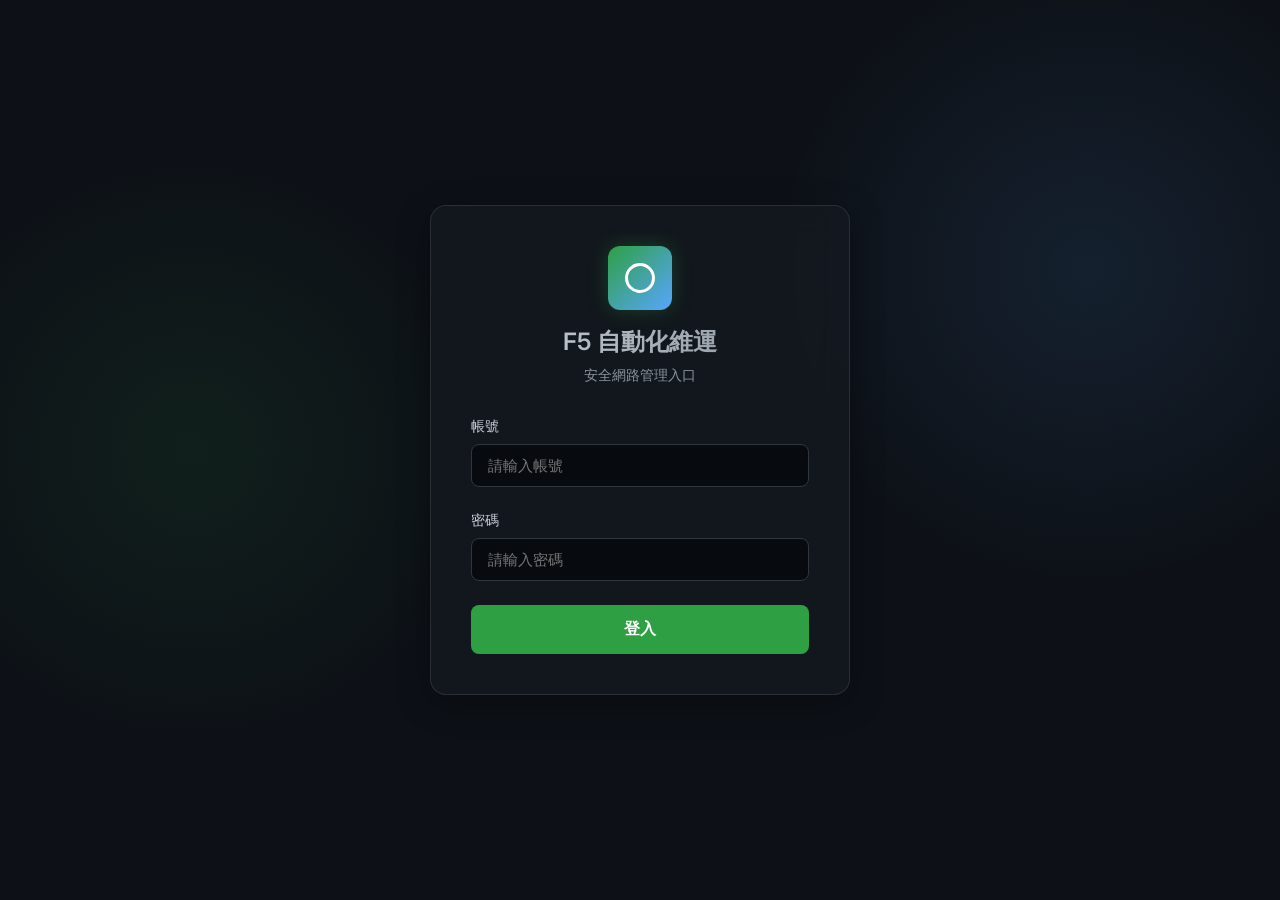
<file: static/index.html>
<!DOCTYPE html>
<html lang="zh-Hant">
<head>
    <meta charset="UTF-8">
    <meta name="viewport" content="width=device-width, initial-scale=1.0">
    <title>F5 自動化維運 - 登入</title>
    <link href="https://fonts.googleapis.com/css2?family=Inter:wght@300;400;500;600;700&display=swap" rel="stylesheet">
    <link rel="stylesheet" href="/static/css/styles.css">
</head>
<body class="login-bg">
    <div class="glass-container login-box">
        <div class="logo-area">
            <div class="f5-icon"></div>
            <h1>F5 自動化維運</h1>
            <p>安全網路管理入口</p>
        </div>
        <form id="loginForm">
            <div class="form-group">
                <label for="username">帳號</label>
                <input type="text" id="username" name="username" placeholder="請輸入帳號" required>
            </div>
            <div class="form-group">
                <label for="password">密碼</label>
                <input type="password" id="password" name="password" placeholder="請輸入密碼" required>
            </div>
            <div id="errorMsg" class="error-msg" style="display: none;"></div>
            <button type="submit" class="btn btn-primary" id="loginBtn">
                <span>登入</span>
                <div class="loader" id="loginLoader" style="display: none;"></div>
            </button>
        </form>
    </div>

    <script src="/static/js/app.js"></script>
</body>
</html>
</file>
<file: static/css/styles.css>
:root {
    --bg-color: #0d1117;
    --glass-bg: rgba(22, 27, 34, 0.7);
    --glass-border: rgba(255, 255, 255, 0.1);
    --primary-color: #2ea043;
    --primary-hover: #3fb950;
    --text-primary: #c9d1d9;
    --text-secondary: #8b949e;
    --input-bg: rgba(1, 4, 9, 0.6);
    --input-border: #30363d;
    --error-color: #f85149;
    --accent-glow: rgba(46, 160, 67, 0.3);
}

* {
    box-sizing: border-box;
    margin: 0;
    padding: 0;
}

body {
    font-family: 'Inter', -apple-system, sans-serif;
    background-color: var(--bg-color);
    color: var(--text-primary);
    min-height: 100vh;
    display: flex;
    justify-content: center;
    align-items: center;
    background-image: 
        radial-gradient(circle at 15% 50%, rgba(46, 160, 67, 0.1), transparent 25%),
        radial-gradient(circle at 85% 30%, rgba(88, 166, 255, 0.1), transparent 25%);
}

/* Glassmorphism Classes */
.glass-container {
    background: var(--glass-bg);
    backdrop-filter: blur(16px);
    -webkit-backdrop-filter: blur(16px);
    border: 1px solid var(--glass-border);
    border-radius: 16px;
    box-shadow: 0 8px 32px 0 rgba(0, 0, 0, 0.37);
    padding: 2.5rem;
}

.login-box {
    width: 100%;
    max-width: 420px;
    animation: fadeIn 0.8s ease-out forwards;
}

.logo-area {
    text-align: center;
    margin-bottom: 2rem;
}

.f5-icon {
    width: 64px;
    height: 64px;
    background: linear-gradient(135deg, var(--primary-color), #58a6ff);
    border-radius: 12px;
    margin: 0 auto 1rem;
    position: relative;
    box-shadow: 0 0 20px var(--accent-glow);
}

.f5-icon::after {
    content: '';
    position: absolute;
    top: 50%;
    left: 50%;
    transform: translate(-50%, -50%);
    width: 24px;
    height: 24px;
    background: transparent;
    border: 3px solid #fff;
    border-radius: 50%;
}

.logo-area h1 {
    font-size: 1.5rem;
    font-weight: 600;
    margin-bottom: 0.5rem;
    background: linear-gradient(to right, #c9d1d9, #8b949e);
    -webkit-background-clip: text;
    -webkit-text-fill-color: transparent;
}

.logo-area p {
    font-size: 0.875rem;
    color: var(--text-secondary);
}

.form-group {
    margin-bottom: 1.5rem;
}

.form-group label {
    display: block;
    margin-bottom: 0.5rem;
    font-size: 0.875rem;
    font-weight: 500;
}

.form-group input {
    width: 100%;
    padding: 0.75rem 1rem;
    background: var(--input-bg);
    border: 1px solid var(--input-border);
    border-radius: 8px;
    color: var(--text-primary);
    font-size: 0.95rem;
    transition: all 0.3s ease;
}

.form-group input:focus {
    outline: none;
    border-color: var(--primary-color);
    box-shadow: 0 0 0 2px var(--accent-glow);
}

.btn {
    width: 100%;
    padding: 0.875rem;
    border: none;
    border-radius: 8px;
    font-size: 1rem;
    font-weight: 600;
    cursor: pointer;
    transition: all 0.3s ease;
    display: flex;
    justify-content: center;
    align-items: center;
    position: relative;
}

.btn-primary {
    background: var(--primary-color);
    color: #fff;
}

.btn-primary:hover {
    background: var(--primary-hover);
    transform: translateY(-1px);
    box-shadow: 0 4px 12px var(--accent-glow);
}

.error-msg {
    color: var(--error-color);
    font-size: 0.875rem;
    margin-bottom: 1rem;
    text-align: center;
    background: rgba(248, 81, 73, 0.1);
    padding: 0.5rem;
    border-radius: 6px;
    border: 1px solid rgba(248, 81, 73, 0.2);
}

/* Animations */
@keyframes fadeIn {
    from {
        opacity: 0;
        transform: translateY(20px);
    }
    to {
        opacity: 1;
        transform: translateY(0);
    }
}

.loader {
    width: 20px;
    height: 20px;
    border: 3px solid rgba(255,255,255,0.3);
    border-radius: 50%;
    border-top-color: #fff;
    animation: spin 1s ease-in-out infinite;
    position: absolute;
}

@keyframes spin {
    to { transform: rotate(360deg); }
}

/* Dashboard Styles (Will be used later) */
.dashboard-container {
    width: 100%;
    max-width: 1200px;
    margin: 2rem auto;
    display: grid;
    grid-template-columns: 250px 1fr;
    gap: 2rem;
    align-items: start;
    opacity: 0;
    animation: fadeIn 0.5s ease-out forwards;
}

.nav-panel ul {
    list-style: none;
}

.nav-panel li {
    padding: 0.75rem 1rem;
    margin-bottom: 0.5rem;
    border-radius: 6px;
    cursor: pointer;
    transition: background 0.3s;
}

.nav-panel li:hover, .nav-panel li.active {
    background: rgba(255,255,255,0.05);
}

.card {
    background: var(--glass-bg);
    border: 1px solid var(--glass-border);
    border-radius: 12px;
    padding: 1.5rem;
    margin-bottom: 1.5rem;
}

.card h2 {
    margin-bottom: 1.5rem;
    padding-bottom: 0.5rem;
    border-bottom: 1px solid var(--glass-border);
}

table {
    width: 100%;
    border-collapse: collapse;
}

th, td {
    padding: 1rem;
    text-align: left;
    border-bottom: 1px solid var(--glass-border);
}

th {
    color: var(--text-secondary);
    font-weight: 500;
}

.status-badge {
    padding: 0.25rem 0.5rem;
    border-radius: 12px;
    font-size: 0.8rem;
    font-weight: 500;
}

.status-pending { background: rgba(210, 153, 34, 0.15); color: #d29922; border: 1px solid rgba(210, 153, 34, 0.3); }
.status-approved { background: rgba(46, 160, 67, 0.15); color: #2ea043; border: 1px solid rgba(46, 160, 67, 0.3); }
.status-rejected { background: rgba(248, 81, 73, 0.15); color: #f85149; border: 1px solid rgba(248, 81, 73, 0.3); }
.status-completed { background: rgba(88, 166, 255, 0.15); color: #58a6ff; border: 1px solid rgba(88, 166, 255, 0.3); }
.status-failed { background: rgba(248, 81, 73, 0.15); color: #f85149; border: 1px solid rgba(248, 81, 73, 0.3); text-decoration: underline; cursor: help; }
</file>
